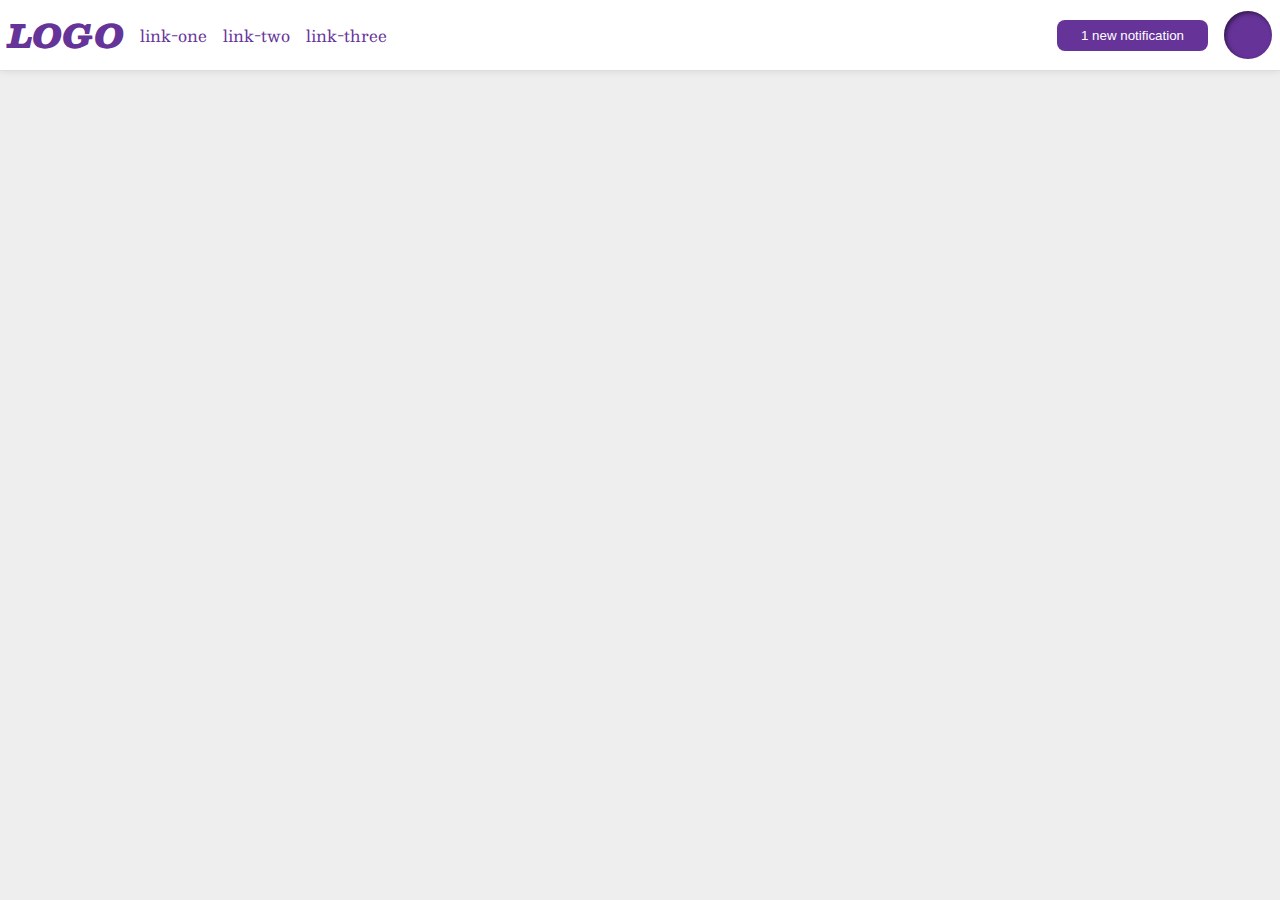
<file: flex/03-flex-header-2/index.html>
<!DOCTYPE html>
<html lang="en">
  <head>
    <meta charset="UTF-8">
    <meta http-equiv="X-UA-Compatible" content="IE=edge">
    <meta name="viewport" content="width=device-width, initial-scale=1.0">
    <title>Flex Header 2</title>
    <link rel="stylesheet" href="style.css">
  </head>
  <body>
    <div class="header">
      <div class="left">
        <div class="logo">
        LOGO
        </div>
        <ul class="links">
          <li><a href="google.com">link-one</a></li>
          <li><a href="google.com">link-two</a></li>
          <li><a href="google.com">link-three</a></li>
        </ul>
      </div>
      <div class="right">
        <button class="notifications">
          1 new notification
        </button>
        <div class="profile-image"></div>
      </div>
      </div>
  </body>
</html>
</file>
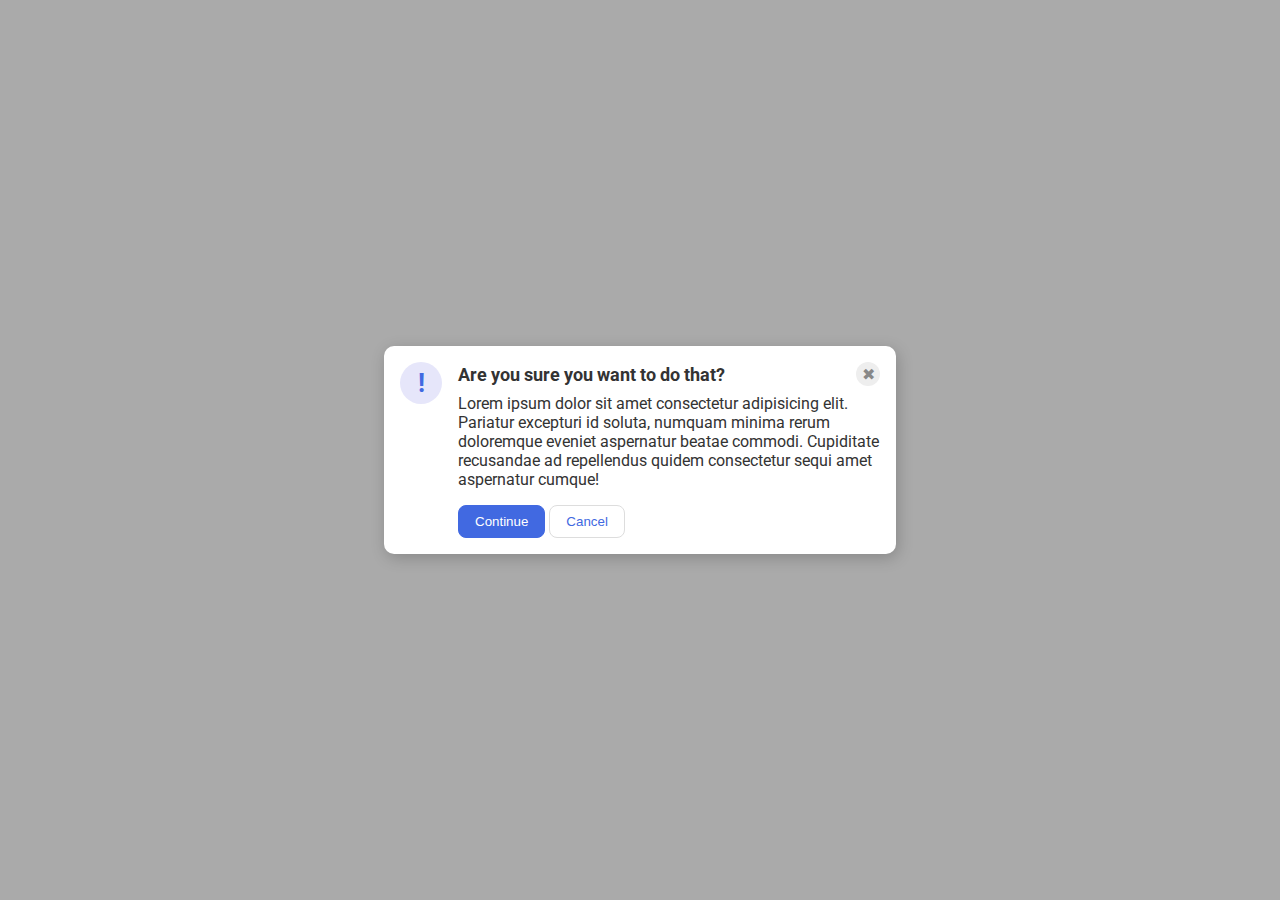
<file: flex/05-flex-modal/index.html>
<!DOCTYPE html>
<html lang="en">
  <head>
    <meta charset="UTF-8">
    <meta http-equiv="X-UA-Compatible" content="IE=edge">
    <meta name="viewport" content="width=device-width, initial-scale=1.0">
    <link rel="stylesheet" href="style.css">
    <title>Modal</title>
  </head>
  <body>
    <div class="modal">
      <div class="icon">!</div>
      <div class="container">
        <div class="header">Are you sure you want to do that?
          <div class="close-button">✖</div>
        </div>
        <div class="text">Lorem ipsum dolor sit amet consectetur adipisicing elit. Pariatur excepturi id soluta, numquam minima rerum doloremque eveniet aspernatur beatae commodi. Cupiditate recusandae ad repellendus quidem consectetur sequi amet aspernatur cumque!</div>
        <button class="continue">Continue</button>
        <button class="cancel">Cancel</button>
      </div>
    </div>
  </body>
</html>
</file>
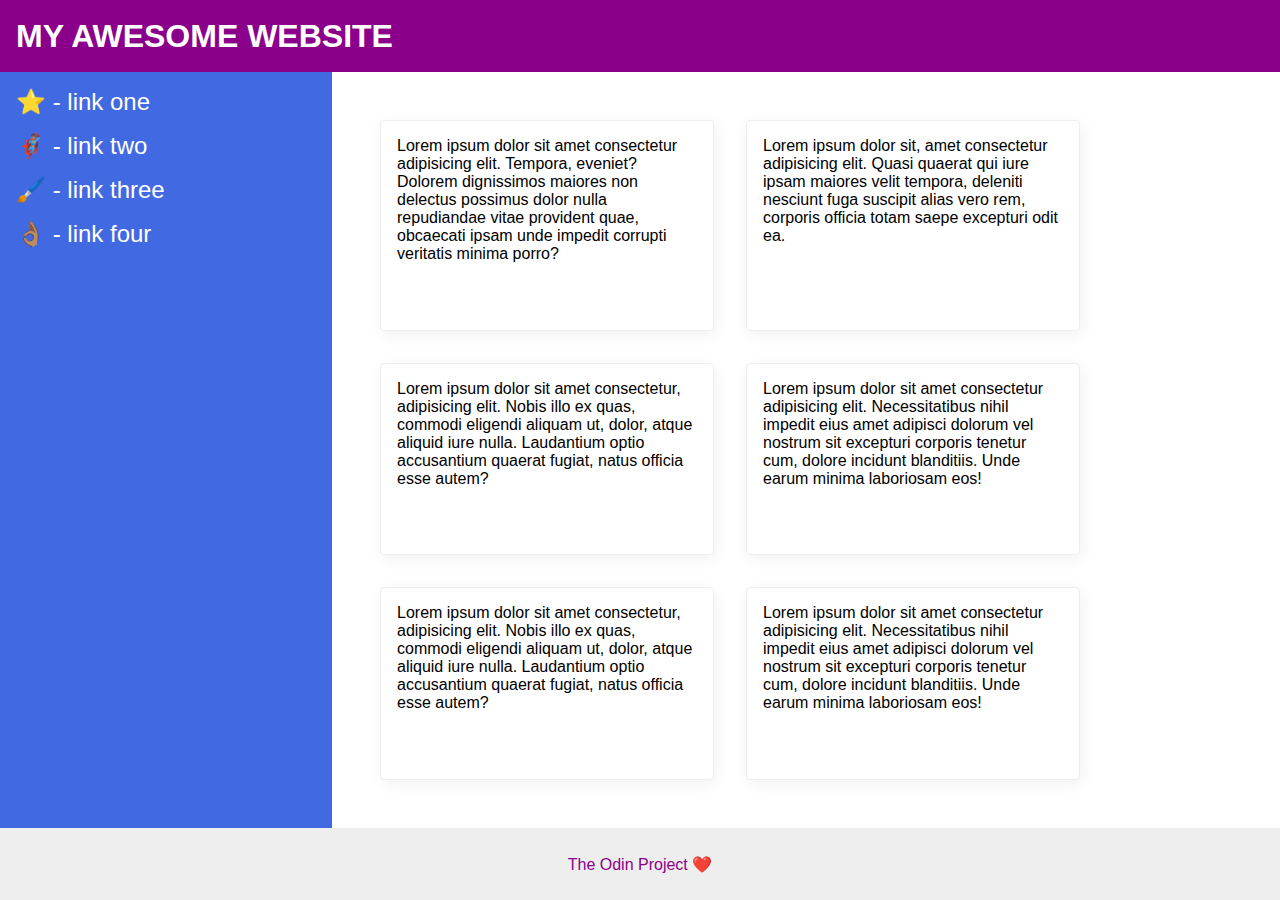
<file: flex/07-flex-layout-2/index.html>
<!DOCTYPE html>
<html lang="en">
  <head>
    <meta charset="UTF-8">
    <meta http-equiv="X-UA-Compatible" content="IE=edge">
    <meta name="viewport" content="width=device-width, initial-scale=1.0">
    <title>The Holy Grail</title>
    <link rel="stylesheet" href="style.css">
  </head>
  <body>
    <div class="header">
      MY AWESOME WEBSITE
    </div>
    <div class="body">
      <div class="sidebar">
        <ul>
          <li><a href="#">⭐ - link one</a></li>
          <li><a href="#">🦸🏽‍♂️ - link two</a></li>
          <li><a href="#">🖌️ - link three</a></li>
          <li><a href="#">👌🏽 - link four</a></li>
        </ul>
      </div>
      <div class="container">
        <div class="card">Lorem ipsum dolor sit amet consectetur adipisicing elit. Tempora, eveniet? Dolorem dignissimos maiores non delectus possimus dolor nulla repudiandae vitae provident quae, obcaecati ipsam unde impedit corrupti veritatis minima porro?</div>
        <div class="card">Lorem ipsum dolor sit, amet consectetur adipisicing elit. Quasi quaerat qui iure ipsam maiores velit tempora, deleniti nesciunt fuga suscipit alias vero rem, corporis officia totam saepe excepturi odit ea.</div>
        <div class="card">Lorem ipsum dolor sit amet consectetur, adipisicing elit. Nobis illo ex quas, commodi eligendi aliquam ut, dolor, atque aliquid iure nulla. Laudantium optio accusantium quaerat fugiat, natus officia esse autem?</div>
        <div class="card">Lorem ipsum dolor sit amet consectetur adipisicing elit. Necessitatibus nihil impedit eius amet adipisci dolorum vel nostrum sit excepturi corporis tenetur cum, dolore incidunt blanditiis. Unde earum minima laboriosam eos!</div>
        <div class="card">Lorem ipsum dolor sit amet consectetur, adipisicing elit. Nobis illo ex quas, commodi eligendi aliquam ut, dolor, atque aliquid iure nulla. Laudantium optio accusantium quaerat fugiat, natus officia esse autem?</div>
        <div class="card">Lorem ipsum dolor sit amet consectetur adipisicing elit. Necessitatibus nihil impedit eius amet adipisci dolorum vel nostrum sit excepturi corporis tenetur cum, dolore incidunt blanditiis. Unde earum minima laboriosam eos!</div>
      </div>
    </div>
    <div class="footer">
      The Odin Project ❤️
    </div>
  </body>
</html>
</file>
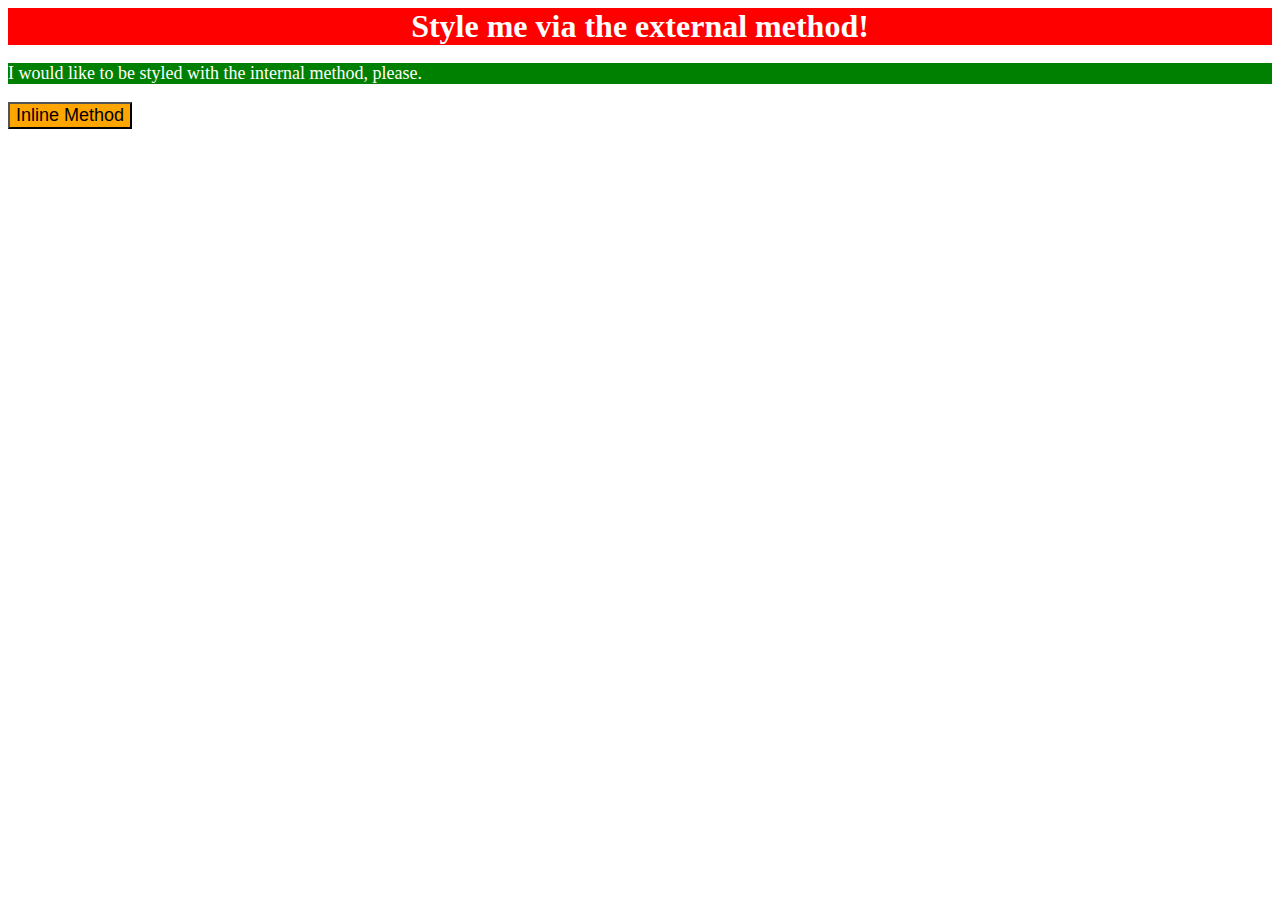
<file: foundations/01-css-methods/index.html>
<!DOCTYPE html>
<html lang="en">
  <head>
    <link rel="stylesheet" href="styles.css">
    <meta charset="UTF-8">
    <meta http-equiv="X-UA-Compatible" content="IE=edge">
    <meta name="viewport" content="width=device-width, initial-scale=1.0">
    <title>Methods for Adding CSS</title>
    <style>
      p {color: white; background-color: green; font-size: 18px;}
    </style>
  </head>
  <body>
    <div style="color: white; background-color: red; font-size: 32px; text-align:center; font-weight: bold;">Style me via the external method!</div>
    <p>I would like to be styled with the internal method, please.</p>
    <button>Inline Method</button>
  </body>
</html>
</file>
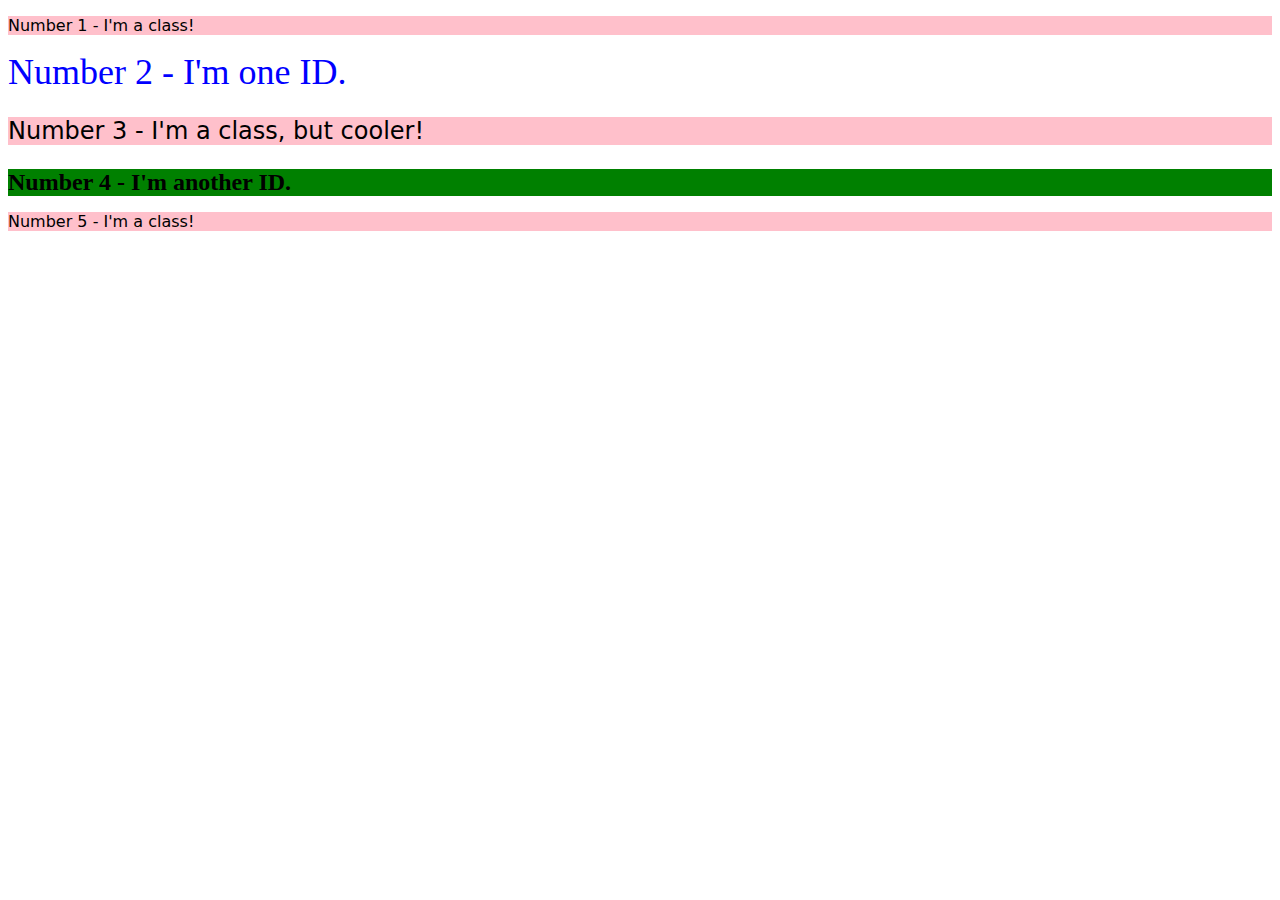
<file: foundations/02-class-id-selectors/index.html>
<!DOCTYPE html>
<html lang="en">
  <head>
    <meta charset="UTF-8">
    <meta http-equiv="X-UA-Compatible" content="IE=edge">
    <meta name="viewport" content="width=device-width, initial-scale=1.0">
    <title>Class and ID Selectors</title>
    <link rel="stylesheet" href="style.css">
  </head>
  <body>
    <p class="odd">Number 1 - I'm a class!</p>
    <div id="two">Number 2 - I'm one ID.</div>
    <p class="odd size">Number 3 - I'm a class, but cooler!</p>
    <div id="four">Number 4 - I'm another ID.</div>
    <p class="odd">Number 5 - I'm a class!</p>
  </body>
</html>
</file>
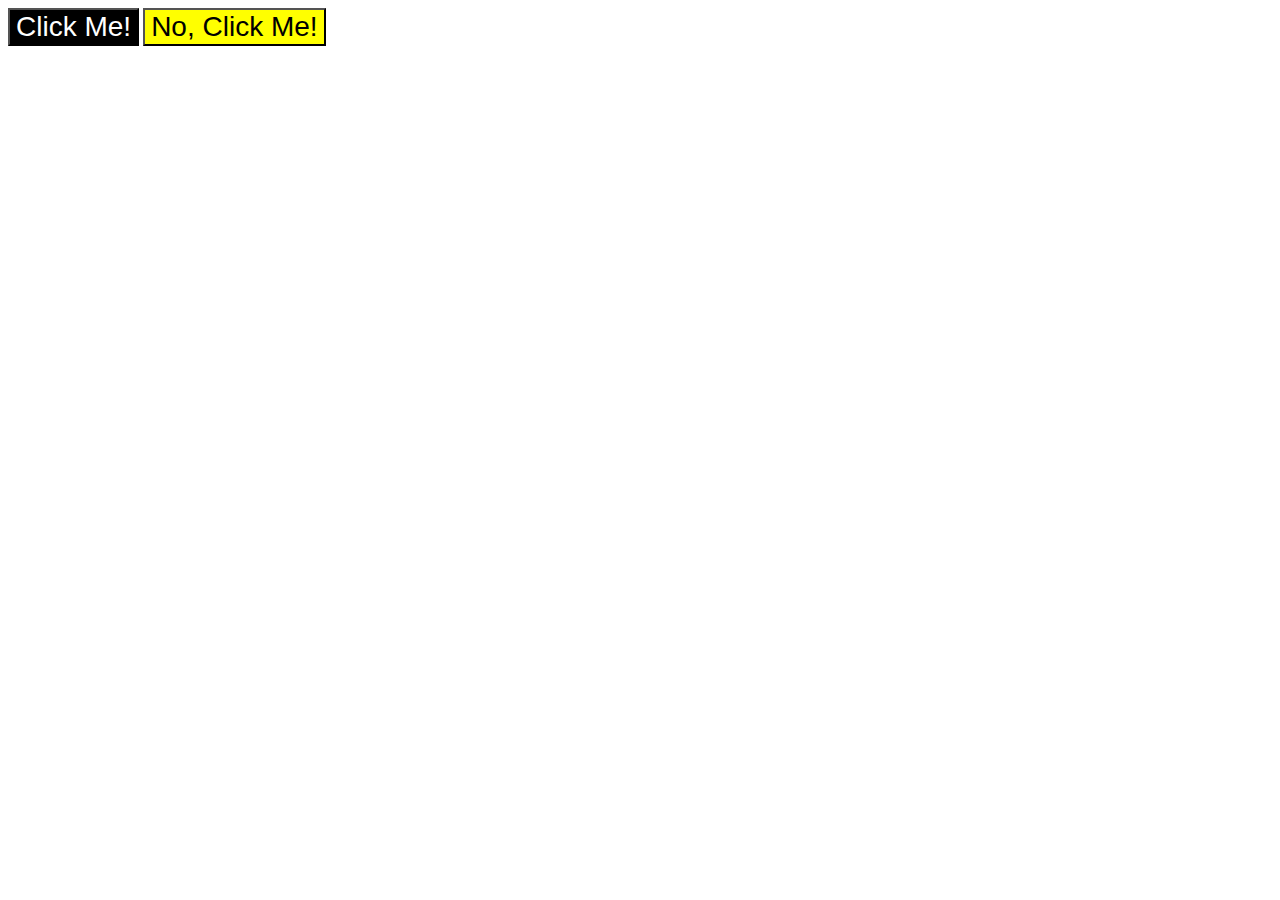
<file: foundations/03-grouping-selectors/index.html>
<!DOCTYPE html>
<html lang="en">
  <head>
    <meta charset="UTF-8">
    <meta http-equiv="X-UA-Compatible" content="IE=edge">
    <meta name="viewport" content="width=device-width, initial-scale=1.0">
    <title>Grouping Selectors</title>
    <link rel="stylesheet" href="style.css">
  </head>
  <body>
    <button class="one">Click Me!</button>
    <button class="two">No, Click Me!</button>
  </body>
</html>
</file>
<file: flex/03-flex-header-2/style.css>
/* this is some magical font-importing.  
you'll learn about it later. */
@import url('https://fonts.googleapis.com/css2?family=Besley:ital,wght@0,400;1,900&display=swap');

body {
  margin: 0;
  background: #eee;
  font-family: Besley, serif;
}

.header {
  background: white;
  border-bottom: 1px solid #ddd;
  box-shadow: 0 0 8px rgba(0,0,0,.1);
  display: flex;
  padding: 8px;
  justify-content: space-between;
}

.profile-image {
  background: rebeccapurple;
  box-shadow: inset 2px 2px 4px rgba(0,0,0,.5);
  border-radius: 50%;
  width: 48px;
  height:  48px;
}

.logo {
  color: rebeccapurple;
  font-size: 32px;
  font-weight: 900;
  font-style: italic;
}

button {
  border: none;
  border-radius: 8px;
  background: rebeccapurple;
  color: white;
  padding: 8px 24px;
}

a {
  /* this removes the line under our links */
  text-decoration: none;
  color: rebeccapurple;

}

ul {
  list-style-type: none;
  display: flex;
  gap: 16px;
  margin: 0;
  padding: 0;
  
}
.left, .right {
  display: flex;
  align-items: center;
  gap: 16px;
}
</file>
<file: flex/05-flex-modal/style.css>
@import url('https://fonts.googleapis.com/css2?family=Roboto:wght@400;700&display=swap');

html, body {
  height: 100%;
}

body {
  font-family: Roboto, sans-serif;
  margin: 0;
  background: #aaa;
  color: #333;
  /* I'll give you this one for free lol */
  display: flex;
  align-items: center;
  justify-content: center;
}

.modal {
  background: white;
  width: 480px;
  border-radius: 10px;
  box-shadow: 2px 4px 16px rgba(0,0,0,.2);
  display: flex;
  gap: 16px;
  padding: 16px;
}

.icon {
  color: royalblue;
  font-size: 26px;
  font-weight: 700;
  background: lavender;
  width: 42px;
  height: 42px;
  border-radius: 50%;
  display: flex;
  align-items: center;
  justify-content: center;
  flex-shrink: 0;
}

.close-button {
  background: #eee;
  border-radius: 50%;
  color: #888;
  font-weight: 400;
  font-size: 16px;
  height: 24px;
  width: 24px;
  display: flex;
  align-items: center;
  justify-content: center;
}

button {
  padding: 8px 16px;
  border-radius: 8px;
}

button.continue {
  background: royalblue;
  border: 1px solid royalblue;
  color: white;
}

button.cancel {
  background: white;
  border: 1px solid #ddd;
  color: royalblue;
}

.header {
  display: flex;
  align-items: center;
  justify-content: space-between;
  font-size: 18px;
  font-weight: bold;
  margin-bottom: 8px;
}

.text {
  margin-bottom: 16px;
}
</file>
<file: flex/07-flex-layout-2/style.css>
body {
  font-family: -apple-system, BlinkMacSystemFont, 'Segoe UI', Roboto, Oxygen, Ubuntu, Cantarell, 'Open Sans', 'Helvetica Neue', sans-serif;
  margin: 0;
  min-height: 100vh;
  display: flex;
  flex-direction: column;
}

.header {
  height: 72px;
  background: darkmagenta;
  color: white;
  display: flex;
  align-items: center;
  padding: 0 16px;
  font-size: 32px;
  font-weight: 900;
}

.footer {
  height: 72px;
  background: #eee;
  color: darkmagenta;
  display: flex;
  align-items: center;
  justify-content: center;
}

.sidebar {
  width: 300px;
  background: royalblue;
  flex-shrink: 0;
  padding: 16px;
}

.card {
  border: 1px solid #eee;
  box-shadow: 2px 4px 16px rgba(0,0,0,.06);
  border-radius: 4px;
  padding: 16px;
  margin: 16px;
  width: 300px;
}
a {
  color: white;
  text-decoration: none;
  font-size: 24px;
}

ul {
  list-style-type: none;
  margin: 0;
  padding: 0;
}

li {
  margin-bottom: 16px;
}

.container {
  padding: 32PX;
  display: flex;
  flex-wrap: wrap;
}

.body {
  flex: 1;
  display: flex;
}
</file>
<file: foundations/01-css-methods/styles.css>
button {
    background-color: orange; font-size: 18px;
}
</file>
<file: foundations/02-class-id-selectors/style.css>
.odd {background-color: pink; font-family: verdana, "Dejavu Sans", sans-serif;}
#two { color: blue; font-size: 36px;}
.size { font-size: 24px;}
#four { background-color: green; font-weight: bold; font-size: 24px;}
</file>
<file: foundations/03-grouping-selectors/style.css>
button {font-size: 28px; font-family: Helvetica, "Times New Roman", sans-serif;}
.one {background-color: black; color: white;}
.two {background-color: yellow;}
</file>
